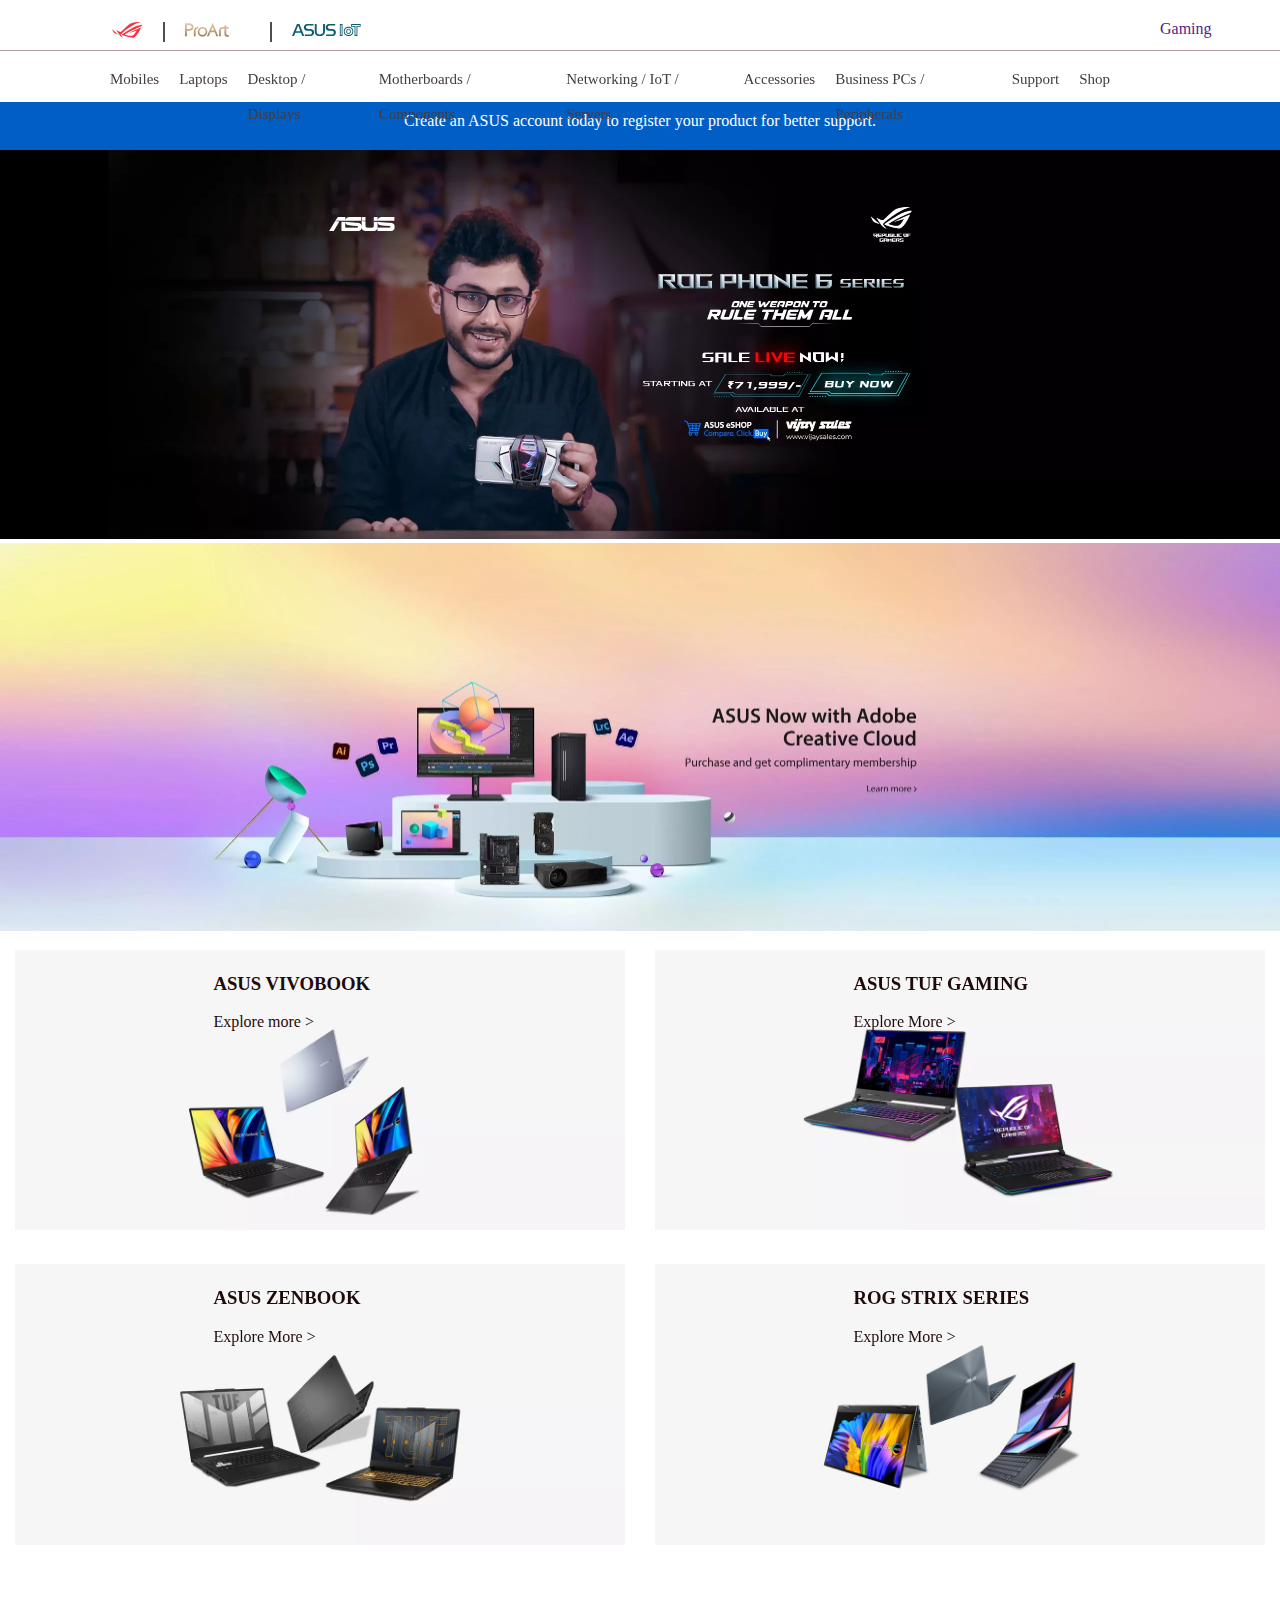
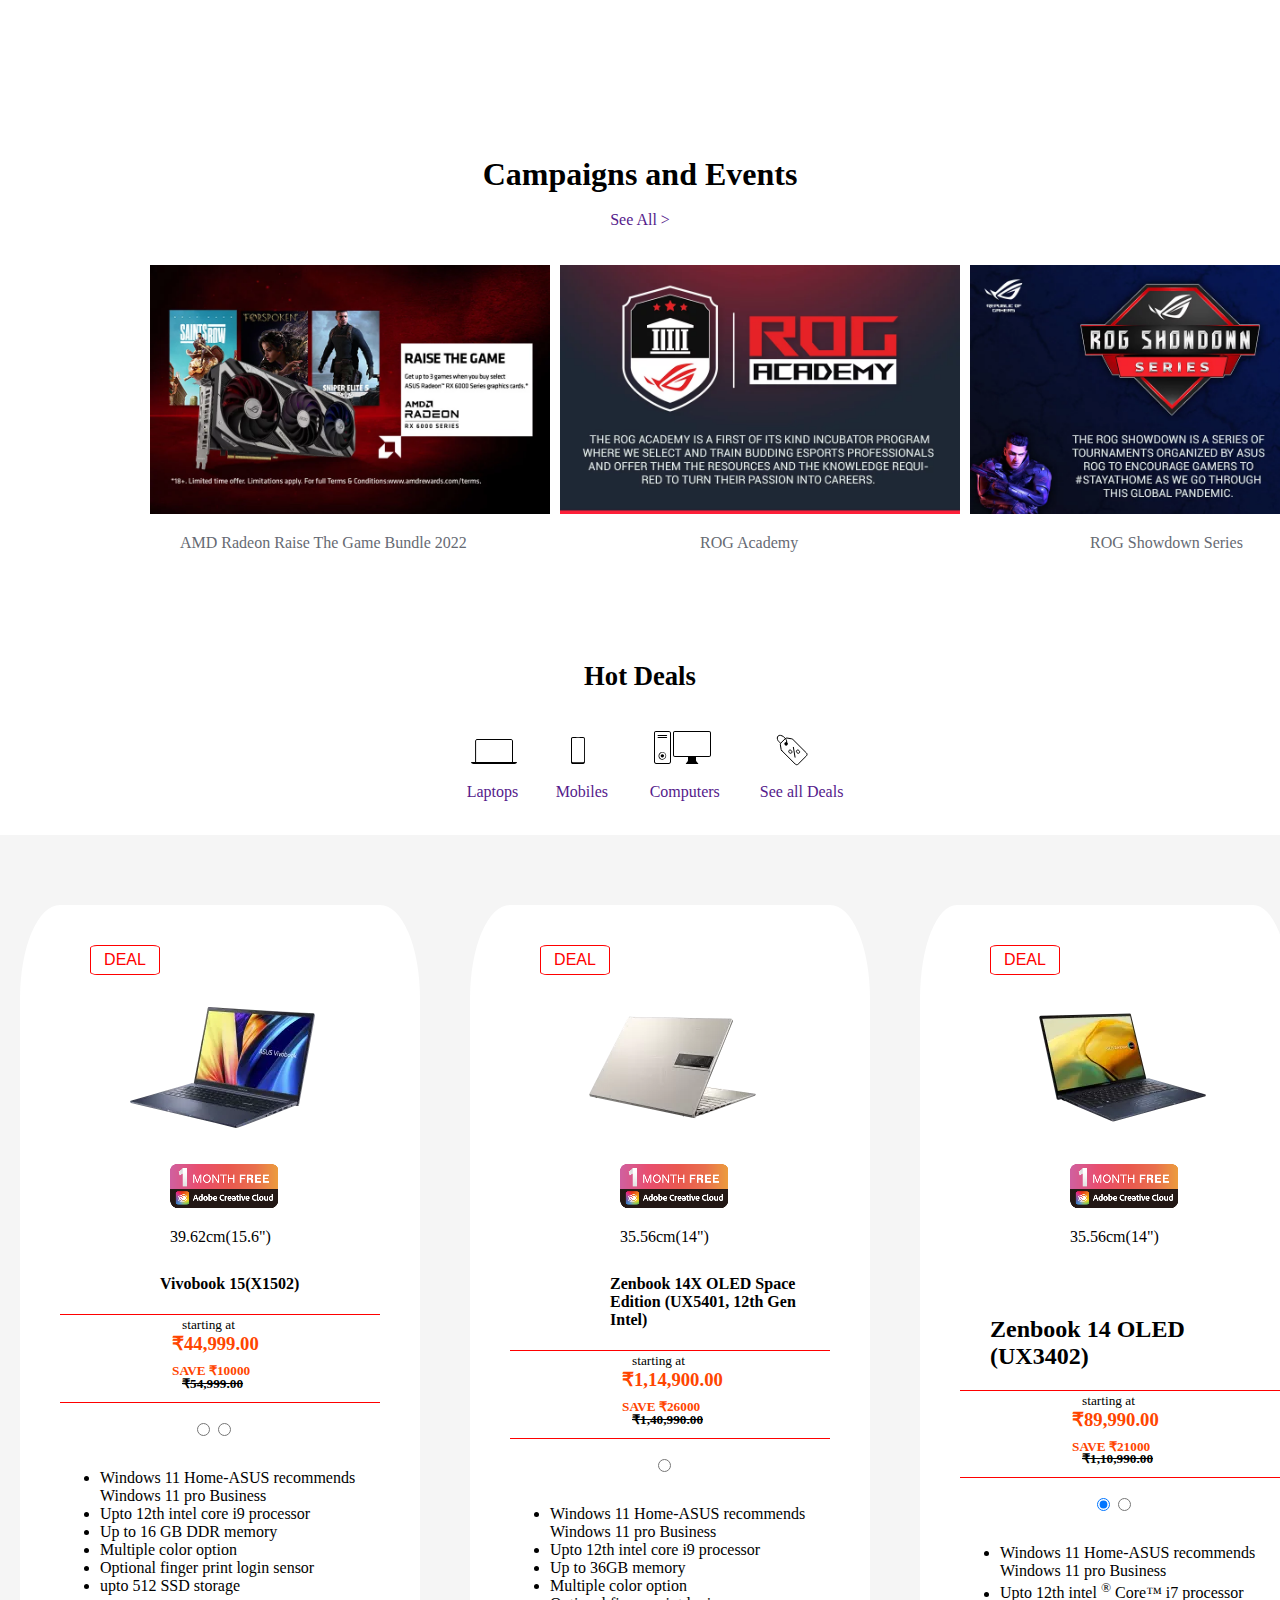
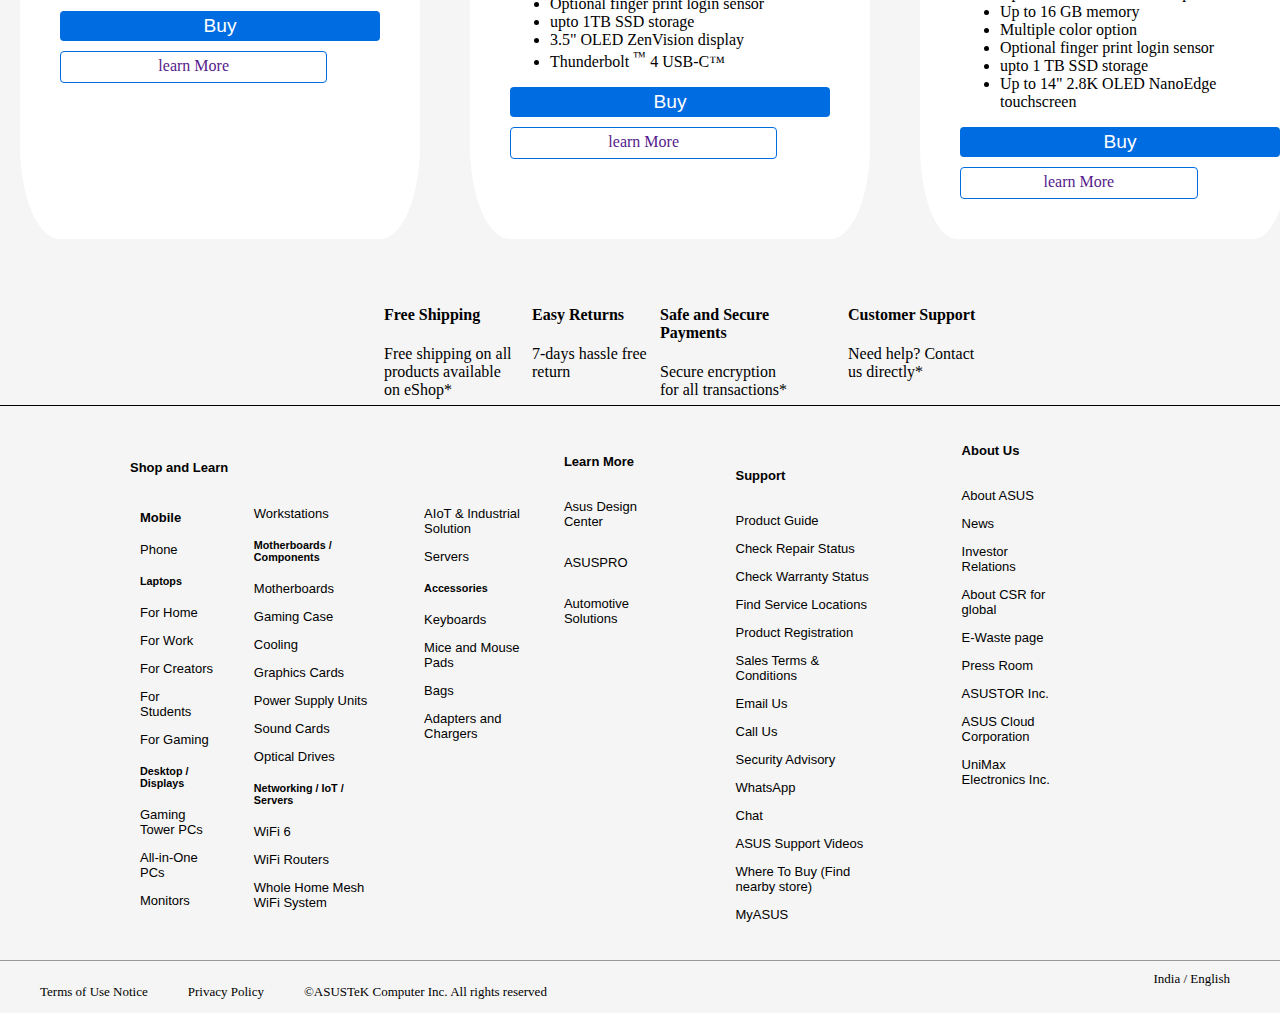
<file: index.html>
<!DOCTYPE html>
<html lang="en">
<head>
    <meta charset="UTF-8">
    <meta http-equiv="X-UA-Compatible" content="IE=edge">
    <meta name="viewport" content="width=device-width, initial-scale=1.0">
    <link rel="stylesheet" href="css/asus.css">
    <link rel="icon" href="./images/asus bar.png">
    <title>ASUS-India</title>
    <link rel="stylesheet" href="https://cdnjs.cloudflare.com/ajax/libs/font-awesome/6.2.1/css/all.min.css" integrity="sha512-MV7K8+y+gLIBoVD59lQIYicR65iaqukzvf/nwasF0nqhPay5w/9lJmVM2hMDcnK1OnMGCdVK+iQrJ7lzPJQd1w==" crossorigin="anonymous" referrerpolicy="no-referrer" />
</head>
<body>
    <div class="container">
      <header >      
        <div class="H-one">
          <div class="H1">
            <img src="images/ROG_hover.svg" alt="">
          </div>          
        </div>
        <div class="H-two">
          <div class="H2">
            <img src="images/ProArt_hover.svg" alt=""></div>
        </div>
        <div class="H-three">
          <div class="H3"> <img src="images/IoT_hover.svg" alt="">
         </div>
        </div >
      <div class="H-four" ><a href="" >Gaming</a></div> 
      </header>
    </div>
  <div class="Sc-header">
     <nav>      
      <ul>
        <li><a href="#">Mobiles</a></li>
        <li><a href="#">Laptops</a></li>
        <li><a href="#">Desktop / Displays</a></li>
        <li><a href="#">Motherboards / Components</a></li>
        <li><a href="#">Networking / IoT / Servers</a></li>
        <li><a href="#">Accessories</a></li>
        <li><a href="#">Business PCs / Peripherals</a></li>
        <li><a href="#">Support</a></li>
        <li><a href="#">Shop</a></li>
        <li><a href=""><i class="fa-solid fa-magnifying-glass"></i></a></li>
        <li><a href=""><i class="fa-sharp fa-solid fa-cart-shopping"></i></a></li>
        <li><a href=""><i class="fa-regular fa-user"></i></a></li>    
      </ul>
     </nav>
     
     </div>
     <div class="bar">
      <a href=""><small></small><p class="bar1">Create an ASUS account today to register your product for better support.</p></a>
     </div>
        <div class="banner1">
            <div ><img src="images/b1.webp" width="100%"  alt=""></div>
        </div>
        <div class="banner2">
          <div><img src="images/2ndbanner.webp" width="100%" alt=""></div>
        </div>
        <div class="banner3">
          <div class="banner3a">
            <div class="banner3a1">
              <img src="images/2nd.webp" width="100%" alt="">
            <div class="banner3a-text1">
                <h3>ASUS VIVOBOOK</h3>
              <p>Explore more ></p>
            </div>
            </div>
            <div class="banner3a2">
              <img src="images/3rd.webp" width="100%" alt="">
              <div class="banner3a-text2">
                <h3>ASUS TUF GAMING</h3> 
                <p>Explore More ></p>
            </div>
           </div>
          </div>
          <div class="banner3b">
            <div class="banner3b1">
               <img src="images/4th.webp" width="100%" alt="">
               <div class="banner3b-text1">
                <h3>ASUS ZENBOOK</h3> 
                <p>Explore More ></p>
               </div>
              </div>
            <div class="banner3b2">
              <img src="images/ba4.jpg" width="100%" alt="">
              <div class="banner3b-text2">
                <h3>ROG STRIX SERIES</h3> 
                <P>Explore More ></P>
            </div>
          </div>
          </div>
        </div>
        <div class="Fourth">
          <div class="Fourth1">
            <h1>Campaigns and Events</h1>
          </div>
          <div class="Fourth2">
            <p><a href="">See All ></a></p>
          </div>
          <div class="Fourth3">
            <div class="Fourth-3a">
              <div class="Fourth-3aimg">
                <img src="images/5.webp" width="400px" alt="">
               </div>
              <div class="Fourth-3atext">
                <p>AMD Radeon Raise The Game Bundle 2022</p>
              </div>
            </div>
            <div class="Fourth-3b">
              <div class="Fourth-3bimg">
                <img src="images/6.webp" width="400px" alt="">
              </div>
              <div class="Fourth-3btext">
                <p>ROG Academy</p>
              </div>
            </div>
            <div class="Fourth-3c">
              <div class="Fourth-3cimg"><img src="images/7.webp" width="400px" alt="">
              </div>
              <div class="Fourth-3ctext">
                <p>ROG Showdown Series</p>
              </div>
            </div>
          </div>
        </div>
        <div class="Five">
          <div class="Five-1">
            <h1><small>Hot Deals</small></h1>
          </div>
          <div class="Five-2">
            <div class="Five-2a">
            <div class="Five-2aimg">
              <img src="images/lap.svg" alt="">
            </div>
            <div class="Five-2atext">
              <a href="">Laptops</a></div>  
            </div>
            <div class="Five-2b">
              <div class="Five-2bimg">
                <img src="images/mob.svg" alt="">
              </div>
              <div class="Five-2btext">
                <a href="">Mobiles</a>
              </div>
            </div>
            <div class="Five-2c">
              <div class="Five-2cimg">
                <img src="images/desktop.svg" alt="">
              </div>
              <div class="Five-2ctext"><a href="">Computers</a></div>
            </div>
            <div class="Five-2d">
              <div class="Five-2dimg"><img src="images/all-deals (1).svg" alt=""></div>
              <div class="Five-2dtext"><a href="">See all Deals</a></div>
            </div>
          </div>
        </div>
        <div class="six">
          <div class="six-1">
            <div class="six-1a">
             <div ><button class="six-1deal">DEAL</button></div>
              <div class="six-1-1imag"><img src="images/lap1.webp" alt=""></div>
             <div class="six-1-2img"><img src="images/1monthfree.png" alt=""></div>
             <p class="six-t1">39.62cm(15.6")</p>
             <h4 class="six-t2">Vivobook 15(X1502)</h4>
             </div>
             <div class="six-1-1b">
              <div class="at1">
                <small>starting at</small>
              </div>
             <div class="at2">
               <h3 class="red">₹44,999.00</h3>
               </div>
                <div class="at3">
                  <h5><del>₹54,999.00</del></h5>
                </div>
               <div class="at4">
                <h5 class="red1">SAVE ₹10000</h5>
               </div>
               </div>
               <div class="six-1-1c">
              
                <input type="radio" name="sample" checked>
                <input type="radio" name="sample" >
                </div>
                <div>
                  <ul>
                    <li>Windows 11 Home-ASUS recommends Windows 11 pro Business</li>
                    <li>Upto 12th intel core i9 processor</li>
                    <li>Up to 16 GB DDR memory</li>
                    <li>Multiple color option</li>
                    <li>Optional  finger print login sensor</li>
                    <li>upto 512 SSD storage</li>
                    
                  </ul>
                </div>
                <div class="button6"> 
                  <div>
                    <button type="button">Buy </button>
                  </div>
                  <div class="but1"> 
                    <div class="button7"> <a href="">learn More</a></div>
                 <div class="but1-1"><i class="fa-sharp fa-solid fa-location-dot"></i></div> 
                </div>       
              </div>    
             </div>
             <div class="seven-1">
              <div class="seven-1a">
               <div ><button class="six-1deal">DEAL</button></div>
               <div class="seven-1-1imag"><img src="images/lap2.webp" alt=""></div>
               <div class="seven-1-2img"><img src="images/1monthfree.png" alt=""></div>
               <p class="seven-t1">35.56cm(14")</p>
               <h4 class="seven-t2">Zenbook 14X OLED Space Edition (UX5401, 12th Gen Intel)</h4>
               </div>
               <div class="seven-1-1b">
                <div class="at1">
                  <small>starting at</small>
                </div>
               <div class="at2">
                <h3 class="red">₹1,14,900.00</h3>
               </div>
               <div class="at3">
                <h5><del>₹1,40,990.00</del></h5>
               </div>
               <div class="at4">
                <h5 class="red1">SAVE ₹26000</h5>
               </div>
               </div>
               <div class="seven-1-1c">         
                  <input type="radio" name="sample" >
                  </div>
                  <div>
                    <ul>
                      <li>Windows 11 Home-ASUS recommends Windows 11 pro Business</li>
                      <li>Upto 12th intel core i9 processor</li>
                      <li>Up to 36GB memory</li>
                      <li>Multiple color option</li>
                      <li>Optional  finger print login sensor</li>
                      <li>upto 1TB SSD storage</li>
                      <li>3.5" OLED ZenVision display</li>
                      <li>Thunderbolt <sup>™</sup> 4 USB-C™</li>
                    </ul>
                  </div>
                  <div class="button6"> 
                    <div>
                      <button type="button">Buy </button>
                    </div>
                    <div class="but1"> 
                      <div class="button7"> <a href="">learn More</a></div>
                   <div class="but1-1"><i class="fa-sharp fa-solid fa-location-dot"></i></div> 
                  </div>       
                </div>    
             </div>
             <div class="eight-1">
              <div class="six-1a">
               <div ><button class="six-1deal">DEAL</button></div>
                <div class="six-1-1imag"><img src="images/lap3.webp" alt=""></div>
               <div class="six-1-2img"><img src="images/1monthfree.png" alt=""></div>
               <p class="six-t1">35.56cm(14")</p>
               <h4 class="six-t2"></h4><h2>Zenbook 14 OLED (UX3402)</h2>
               </div>
               <div class="six-1-1b">
                <div class="at1">
                  <small>starting at</small>
                </div>
               <div class="at2">
                 <h3 class="red">₹89,990.00</h3>
                 </div>
                  <div class="at3">
                    <h5><del>₹1,10,990.00</del></h5>
                  </div>
                 <div class="at4">
                  <h5 class="red1">SAVE ₹21000</h5>
                 </div>
                 </div>
                 <div class="six-1-1c">
                
                  <input type="radio" name="sample" checked>
                  <input type="radio" name="sample" >
                  </div>
                  <div>
                    <ul>
                      <li>Windows 11 Home-ASUS recommends Windows 11 pro Business</li>
                      <li>Upto 12th intel <sup>®</sup> Core™ i7 processor</li>
                      <li>Up to 16 GB memory</li>
                      <li>Multiple color option</li>
                      <li>Optional  finger print login sensor</li>
                      <li>upto 1 TB SSD storage</li>
                      <li>Up to 14" 2.8K OLED NanoEdge touchscreen</li>
                      
                    </ul>
                  </div>
                  <div class="button6"> 
                    <div>
                      <button type="button">Buy </button>
                    </div>
                    <div class="but1"> 
                      <div class="button7"> <a href="">learn More</a></div>
                   <div class="but1-2"><i class="fa-sharp fa-solid fa-location-dot"></i></div> 
                  </div>       
                </div>    
               </div>
            </div>
          <div class="nine">
           <div class="nine-a">
             <div><h4>Free Shipping</h></div>
             <div class="small1">Free shipping on all products available on eShop* </div>
           </div>
           <div class="nine-b">
            <div><h4>Easy Returns</h4></div>
            <div class="small1">7-days hassle free return</div>
           </div>
           <div class="nine-c">
              <div><h4>Safe and Secure Payments</h4></div>
              <div class="small1">Secure encryption for all transactions* </div>
           </div>
           <div class="nine-d">
              <div><h4>Customer Support</h4></div>
              <div class="small1">Need help? Contact us directly* </div>
           </div>
         </div>
         <div class="footerr">
           <div class="foot-1">
              <div class="foot-head1">
               <h4>Shop and Learn</h4>
              </div>
               <div class="foot-content1">
              <div class="foot-content1a">
                 <ul><h4>Mobile</h4></ul>
                 <ul>Phone</ul>
                 <ul><h5>Laptops</h5></ul>
                 <ul>For Home</ul>
                 <ul>For Work</ul>
                 <ul>For Creators</ul>
                 <ul>For Students</ul>
                 <ul>For Gaming</ul>
                 <ul><h5>Desktop / Displays</h5></ul>
                 <ul>Gaming Tower PCs</ul>
                 <ul>All-in-One PCs</ul>
                 <ul>Monitors</ul> 
              </div>
              <div class="foot-content1b">
                 <ul>Workstations</ul>
                 <ul><h5>Motherboards / Components</h5></ul>
                 <ul>Motherboards</ul>
                 <ul>Gaming Case</ul>
                 <ul>Cooling</ul>
                 <ul>Graphics Cards</ul>
                 <ul>Power Supply Units</ul>
                 <ul>Sound Cards</ul >
                 <ul>Optical Drives</ul>
                 <ul><h5>Networking / IoT / Servers</h5></ul>
                 <ul>WiFi 6</ul>
                 <ul>WiFi Routers</ul>
                 <ul>Whole Home Mesh WiFi System</ul>
              </div>
              <div class="foot-content1c">
                 <ul>AIoT & Industrial Solution</ul>
                 <ul>Servers</ul>
                 <ul><h5>Accessories</h5></ul>
                 <ul>Keyboards</ul>
                 <ul>Mice and Mouse Pads</ul>
                 <ul>Bags</ul>
                 <ul>Adapters and Chargers</ul>               
              </div>
            </div>
          </div>
          <div class="foot-2">
             <div class="foot-head2">
               <h4>Learn More</h4>
              </div>
             <div class="foot-content2">     
              <ul>Asus Design Center</ul>
              <ul>ASUSPRO</ul>
              <ul>Automotive Solutions</ul>
             </div>
          </div>
          <div class="foot-3">
            <div class="foot-head3">
              <h4>Support</h4>
            </div>
            <div class="foot-content3">
             <ul>Product Guide</ul>
             <ul>Check Repair Status</ul>
             <ul>Check Warranty Status</ul>
             <ul>Find Service Locations</ul>
             <ul>Product Registration</ul>
             <ul>Sales Terms & Conditions</ul>
             <ul>Email Us</ul>
             <ul>Call Us</ul>
             <ul>Security Advisory</ul>
             <ul>WhatsApp</ul>
             <ul>Chat</ul>
             <ul>ASUS Support Videos</ul>
             <ul>Where To Buy (Find nearby store)</ul>
             <ul>MyASUS</ul>
            </div>
          </div>
          <div class="foot4">
            <div class="foot-head4">
              <h4>About Us</h4>
            </div>
            <div class="foot-content4">
              <ul>About ASUS</ul>
              <ul>News</ul>
              <ul>Investor Relations</ul>
              <ul>About CSR for global</ul>
              <ul>E-Waste page</ul>
              <ul>Press Room</ul>
              <ul>ASUSTOR Inc.</ul>
              <ul>ASUS Cloud Corporation</ul>
              <ul>UniMax Electronics Inc.</ul>
            </div>
          </div>
        </div>
      </div>
      <div class="bottom-icon">
        <div><i class="fa-brands fa-facebook" ></i></div>
        <div><i class="fa-brands fa-twitter"></i></div>
        <div><i class="fa-brands fa-youtube"></i></div>
        <div><i class="fa-brands fa-whatsapp"></i></div>
      </div>
</body>
<footer>
<div class="footer-1">
  <div class="para-1"><p>Terms of Use Notice</p></div>
  <div class="para-2"><p>Privacy Policy</p></div>
  <div class="para-3"><p>©ASUSTeK Computer Inc. All rights reserved</p></div>
</div>
<div class="para-4">
  India / English
</div>
</footer>
</html>
</file>
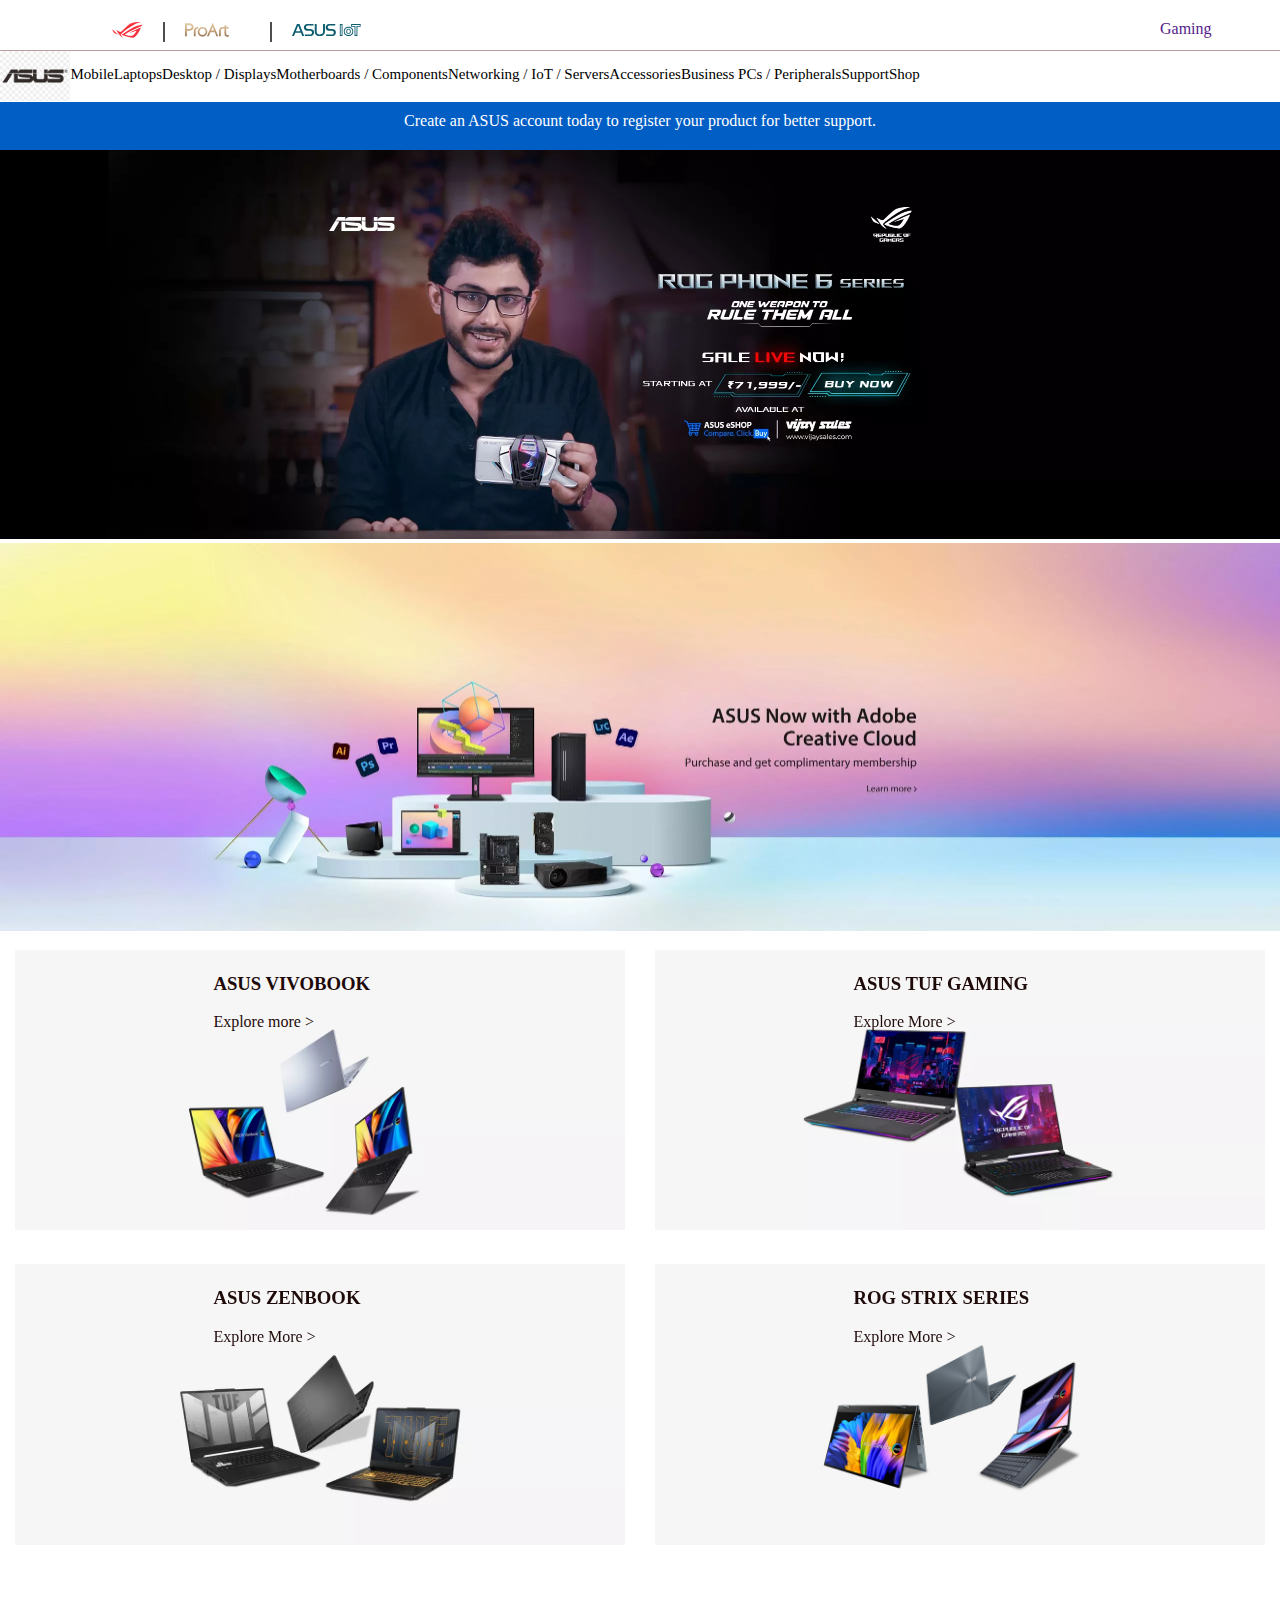
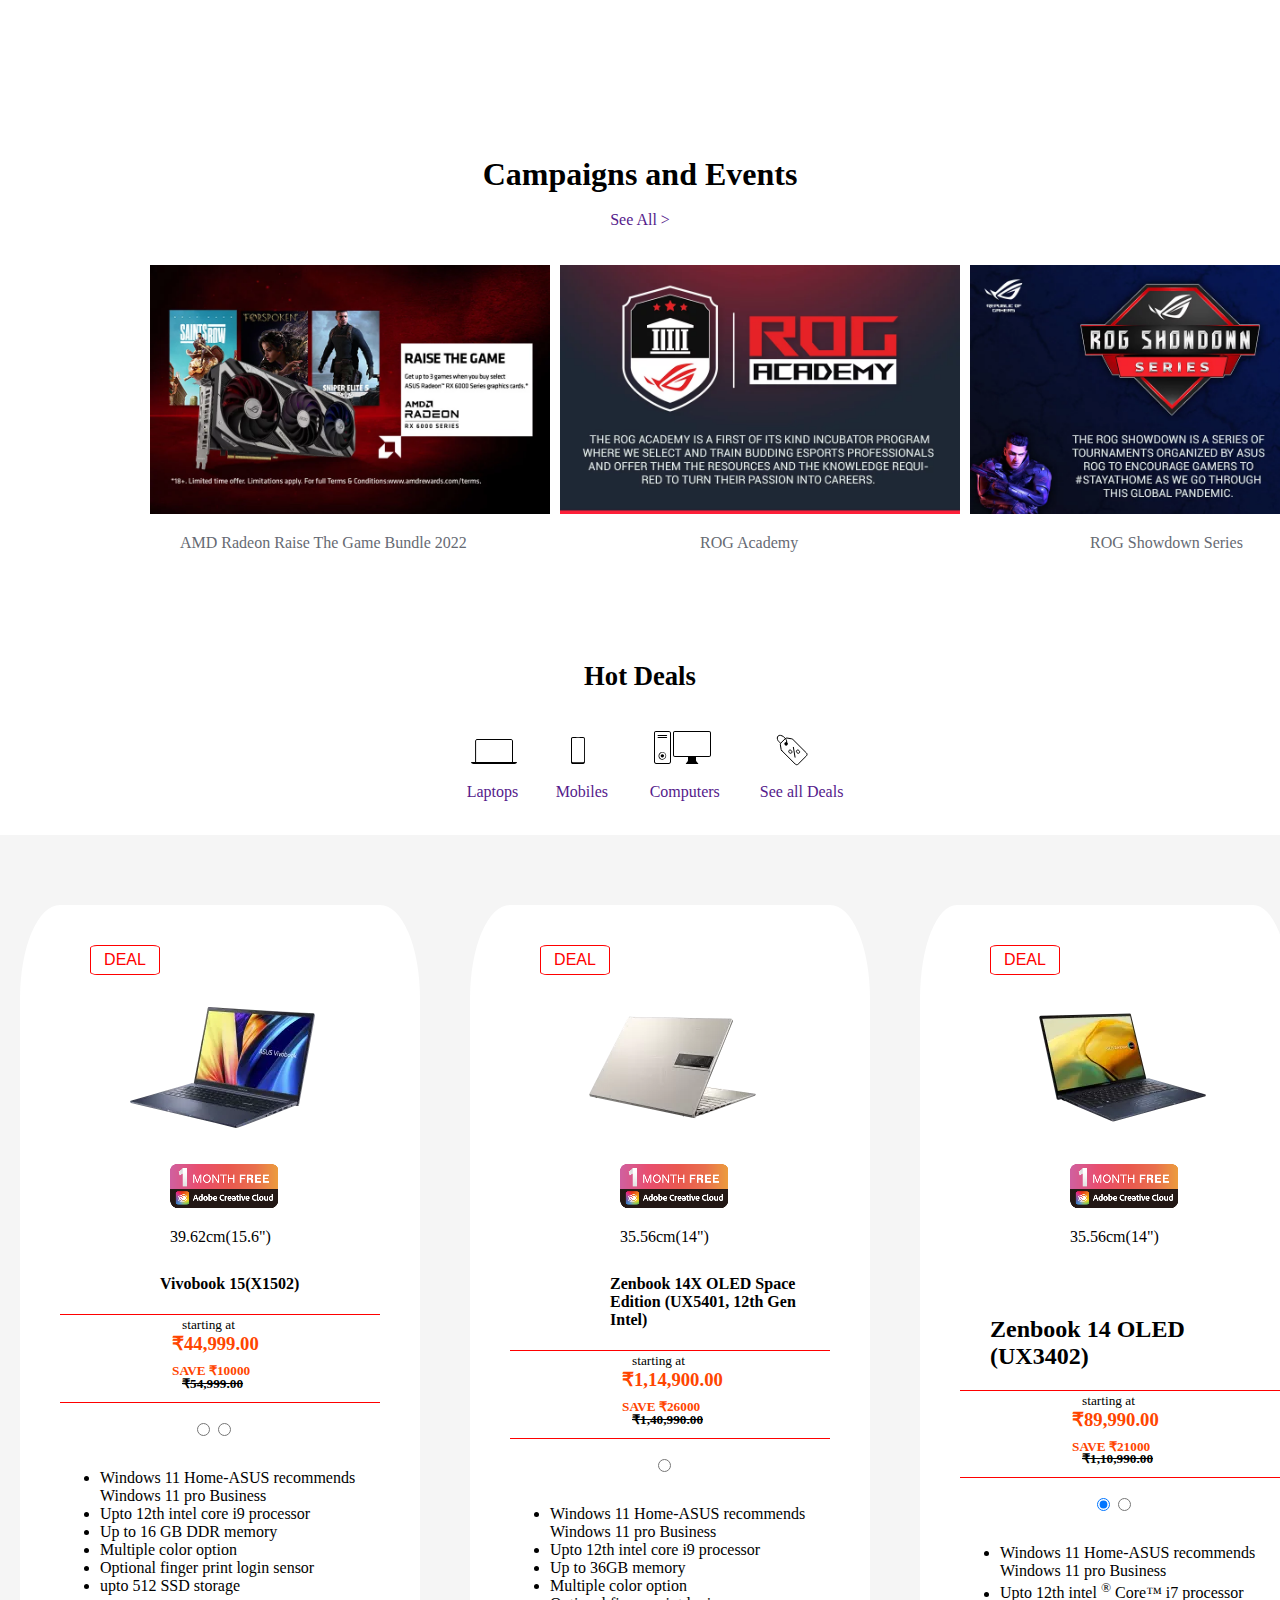
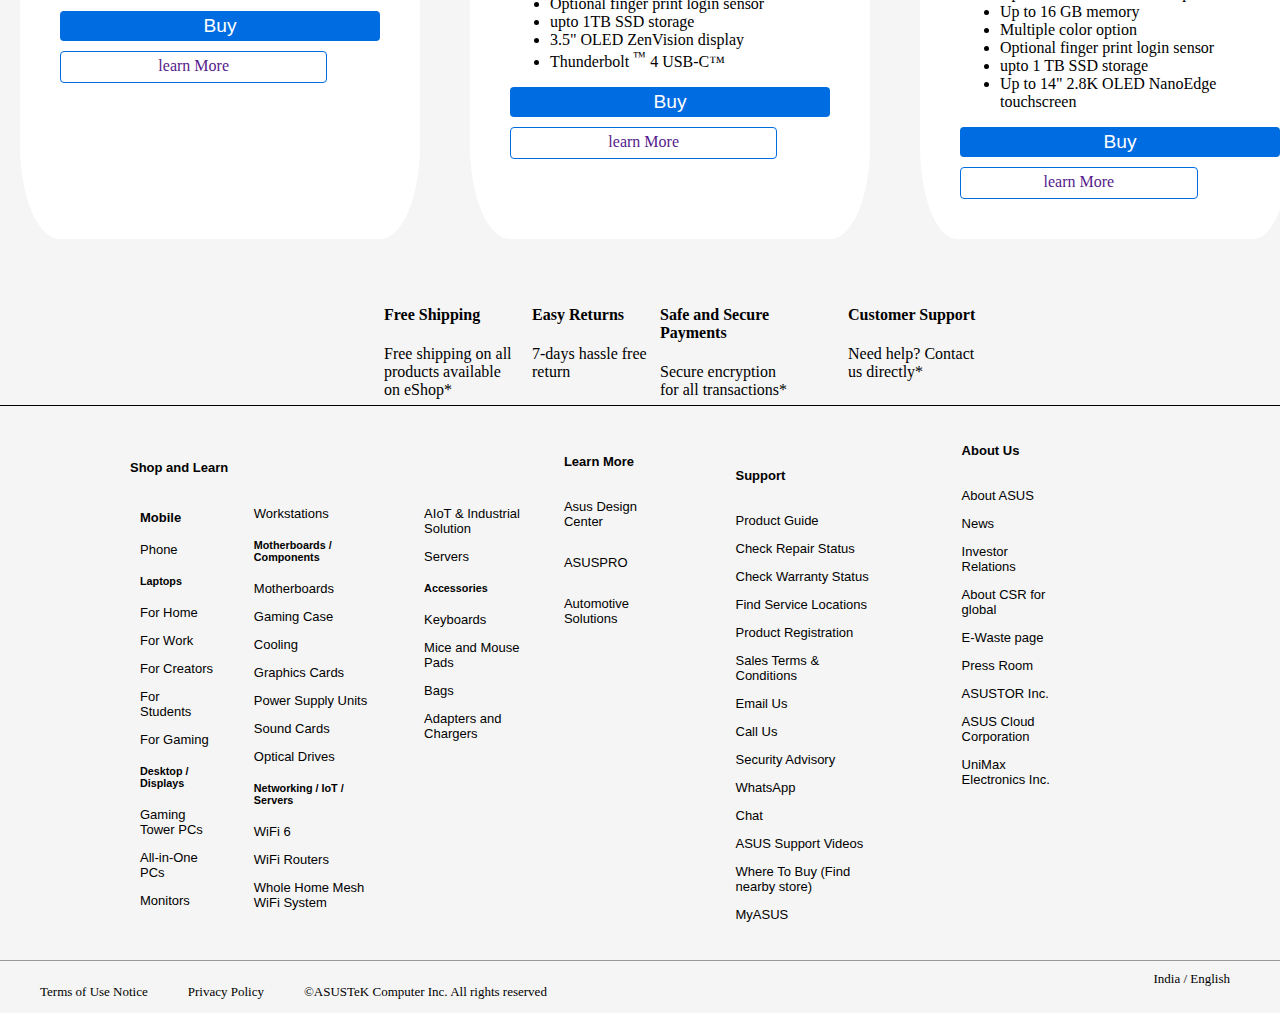
<file: asus.html>
<!DOCTYPE html>
<html lang="en">
<head>
    <meta charset="UTF-8">
    <meta http-equiv="X-UA-Compatible" content="IE=edge">
    <meta name="viewport" content="width=device-width, initial-scale=1.0">
    <link rel="stylesheet" href="css/asus.css">
    <title>ASUS India</title>
    <link rel="stylesheet" href="https://cdnjs.cloudflare.com/ajax/libs/font-awesome/6.2.1/css/all.min.css" integrity="sha512-MV7K8+y+gLIBoVD59lQIYicR65iaqukzvf/nwasF0nqhPay5w/9lJmVM2hMDcnK1OnMGCdVK+iQrJ7lzPJQd1w==" crossorigin="anonymous" referrerpolicy="no-referrer" />
</head>
<body>
    <div class="container">
      <header >      
        <div class="H-one">
          <div class="H1">
            <img src="images/ROG_hover.svg" alt="">
          </div>          
        </div>
        <div class="H-two">
          <div class="H2">
            <img src="images/ProArt_hover.svg" alt=""></div>
        </div>
        <div class="H-three">
          <div class="H3"> <img src="images/IoT_hover.svg" alt="">
         </div>
        </div >
      <div class="H-four" ><a href="" >Gaming</a></div> 
      </header>
    </div>
  <div class="Sc-header">
     <div class="Sc-Img1"><img src="images/asus.png" alt="" height="50"></div>
     <div class="s1"><p>Mobile</p></div>
     <div class="s2"><p>Laptops</p></div>
     <div class="s3"><p>Desktop / Displays</p></div>
     <div class="s4"><p>Motherboards / Components</p></div>
     <div class="s5"><p>Networking / IoT / Servers</p></div>
     <div class="s6"><p>Accessories</p></div>
     <div class="s7"><p>Business PCs / Peripherals</p></div>
     <div class="s8"><p>Support</p></div>
     <div class="s9"><p>Shop</p></div> 
     <div class="s10"><a href=""><i class="fa-solid fa-magnifying-glass"></i></a></div>
     <div class="s11"><a href=""><i class="fa-sharp fa-solid fa-cart-shopping"></i></a></div>   
     <div class="s12"><a href=""><i class="fa-regular fa-user"></i></a></div>
     </div>
     <div class="bar">
      <a href=""><small></small><p class="bar1">Create an ASUS account today to register your product for better support.</p></a>
     </div>
        <div class="banner1">
            <div ><img src="images/b1.webp" width="100%"  alt=""></div>
        </div>
        <div class="banner2">
          <div><img src="images/2ndbanner.webp" width="100%" alt=""></div>
        </div>
        <div class="banner3">
          <div class="banner3a">
            <div class="banner3a1">
              <img src="images/2nd.webp" width="100%" alt="">
            <div class="banner3a-text1">
                <h3>ASUS VIVOBOOK</h3>
              <p>Explore more ></p>
            </div>
            </div>
            <div class="banner3a2">
              <img src="images/3rd.webp" width="100%" alt="">
              <div class="banner3a-text2">
                <h3>ASUS TUF GAMING</h3> 
                <p>Explore More ></p>
            </div>
           </div>
          </div>
          <div class="banner3b">
            <div class="banner3b1">
               <img src="images/4th.webp" width="100%" alt="">
               <div class="banner3b-text1">
                <h3>ASUS ZENBOOK</h3> 
                <p>Explore More ></p>
               </div>
              </div>
            <div class="banner3b2">
              <img src="images/ba4.jpg" width="100%" alt="">
              <div class="banner3b-text2">
                <h3>ROG STRIX SERIES</h3> 
                <P>Explore More ></P>
            </div>
          </div>
          </div>
        </div>
        <div class="Fourth">
          <div class="Fourth1">
            <h1>Campaigns and Events</h1>
          </div>
          <div class="Fourth2">
            <p><a href="">See All ></a></p>
          </div>
          <div class="Fourth3">
            <div class="Fourth-3a">
              <div class="Fourth-3aimg">
                <img src="images/5.webp" width="400px" alt="">
               </div>
              <div class="Fourth-3atext">
                <p>AMD Radeon Raise The Game Bundle 2022</p>
              </div>
            </div>
            <div class="Fourth-3b">
              <div class="Fourth-3bimg">
                <img src="images/6.webp" width="400px" alt="">
              </div>
              <div class="Fourth-3btext">
                <p>ROG Academy</p>
              </div>
            </div>
            <div class="Fourth-3c">
              <div class="Fourth-3cimg"><img src="images/7.webp" width="400px" alt="">
              </div>
              <div class="Fourth-3ctext">
                <p>ROG Showdown Series</p>
              </div>
            </div>
          </div>
        </div>
        <div class="Five">
          <div class="Five-1">
            <h1><small>Hot Deals</small></h1>
          </div>
          <div class="Five-2">
            <div class="Five-2a">
            <div class="Five-2aimg">
              <img src="images/lap.svg" alt="">
            </div>
            <div class="Five-2atext">
              <a href="">Laptops</a></div>  
            </div>
            <div class="Five-2b">
              <div class="Five-2bimg">
                <img src="images/mob.svg" alt="">
              </div>
              <div class="Five-2btext">
                <a href="">Mobiles</a>
              </div>
            </div>
            <div class="Five-2c">
              <div class="Five-2cimg">
                <img src="images/desktop.svg" alt="">
              </div>
              <div class="Five-2ctext"><a href="">Computers</a></div>
            </div>
            <div class="Five-2d">
              <div class="Five-2dimg"><img src="images/all-deals (1).svg" alt=""></div>
              <div class="Five-2dtext"><a href="">See all Deals</a></div>
            </div>
          </div>
        </div>
        <div class="six">
          <div class="six-1">
            <div class="six-1a">
             <div ><button class="six-1deal">DEAL</button></div>
              <div class="six-1-1imag"><img src="images/lap1.webp" alt=""></div>
             <div class="six-1-2img"><img src="images/1monthfree.png" alt=""></div>
             <p class="six-t1">39.62cm(15.6")</p>
             <h4 class="six-t2">Vivobook 15(X1502)</h4>
             </div>
             <div class="six-1-1b">
              <div class="at1">
                <small>starting at</small>
              </div>
             <div class="at2">
               <h3 class="red">₹44,999.00</h3>
               </div>
                <div class="at3">
                  <h5><del>₹54,999.00</del></h5>
                </div>
               <div class="at4">
                <h5 class="red1">SAVE ₹10000</h5>
               </div>
               </div>
               <div class="six-1-1c">
              
                <input type="radio" name="sample" checked>
                <input type="radio" name="sample" >
                </div>
                <div>
                  <ul>
                    <li>Windows 11 Home-ASUS recommends Windows 11 pro Business</li>
                    <li>Upto 12th intel core i9 processor</li>
                    <li>Up to 16 GB DDR memory</li>
                    <li>Multiple color option</li>
                    <li>Optional  finger print login sensor</li>
                    <li>upto 512 SSD storage</li>
                    
                  </ul>
                </div>
                <div class="button6"> 
                  <div>
                    <button type="button">Buy </button>
                  </div>
                  <div class="but1"> 
                    <div class="button7"> <a href="">learn More</a></div>
                 <div class="but1-1"><i class="fa-sharp fa-solid fa-location-dot"></i></div> 
                </div>       
              </div>    
             </div>
             <div class="seven-1">
              <div class="seven-1a">
               <div ><button class="six-1deal">DEAL</button></div>
               <div class="seven-1-1imag"><img src="images/lap2.webp" alt=""></div>
               <div class="seven-1-2img"><img src="images/1monthfree.png" alt=""></div>
               <p class="seven-t1">35.56cm(14")</p>
               <h4 class="seven-t2">Zenbook 14X OLED Space Edition (UX5401, 12th Gen Intel)</h4>
               </div>
               <div class="seven-1-1b">
                <div class="at1">
                  <small>starting at</small>
                </div>
               <div class="at2">
                <h3 class="red">₹1,14,900.00</h3>
               </div>
               <div class="at3">
                <h5><del>₹1,40,990.00</del></h5>
               </div>
               <div class="at4">
                <h5 class="red1">SAVE ₹26000</h5>
               </div>
               </div>
               <div class="seven-1-1c">         
                  <input type="radio" name="sample" >
                  </div>
                  <div>
                    <ul>
                      <li>Windows 11 Home-ASUS recommends Windows 11 pro Business</li>
                      <li>Upto 12th intel core i9 processor</li>
                      <li>Up to 36GB memory</li>
                      <li>Multiple color option</li>
                      <li>Optional  finger print login sensor</li>
                      <li>upto 1TB SSD storage</li>
                      <li>3.5" OLED ZenVision display</li>
                      <li>Thunderbolt <sup>™</sup> 4 USB-C™</li>
                    </ul>
                  </div>
                  <div class="button6"> 
                    <div>
                      <button type="button">Buy </button>
                    </div>
                    <div class="but1"> 
                      <div class="button7"> <a href="">learn More</a></div>
                   <div class="but1-1"><i class="fa-sharp fa-solid fa-location-dot"></i></div> 
                  </div>       
                </div>    
             </div>
             <div class="eight-1">
              <div class="six-1a">
               <div ><button class="six-1deal">DEAL</button></div>
                <div class="six-1-1imag"><img src="images/lap3.webp" alt=""></div>
               <div class="six-1-2img"><img src="images/1monthfree.png" alt=""></div>
               <p class="six-t1">35.56cm(14")</p>
               <h4 class="six-t2"></h4><h2>Zenbook 14 OLED (UX3402)</h2>
               </div>
               <div class="six-1-1b">
                <div class="at1">
                  <small>starting at</small>
                </div>
               <div class="at2">
                 <h3 class="red">₹89,990.00</h3>
                 </div>
                  <div class="at3">
                    <h5><del>₹1,10,990.00</del></h5>
                  </div>
                 <div class="at4">
                  <h5 class="red1">SAVE ₹21000</h5>
                 </div>
                 </div>
                 <div class="six-1-1c">
                
                  <input type="radio" name="sample" checked>
                  <input type="radio" name="sample" >
                  </div>
                  <div>
                    <ul>
                      <li>Windows 11 Home-ASUS recommends Windows 11 pro Business</li>
                      <li>Upto 12th intel <sup>®</sup> Core™ i7 processor</li>
                      <li>Up to 16 GB memory</li>
                      <li>Multiple color option</li>
                      <li>Optional  finger print login sensor</li>
                      <li>upto 1 TB SSD storage</li>
                      <li>Up to 14" 2.8K OLED NanoEdge touchscreen</li>
                      
                    </ul>
                  </div>
                  <div class="button6"> 
                    <div>
                      <button type="button">Buy </button>
                    </div>
                    <div class="but1"> 
                      <div class="button7"> <a href="">learn More</a></div>
                   <div class="but1-2"><i class="fa-sharp fa-solid fa-location-dot"></i></div> 
                  </div>       
                </div>    
               </div>
            </div>
          <div class="nine">
           <div class="nine-a">
             <div><h4>Free Shipping</h></div>
             <div class="small1">Free shipping on all products available on eShop* </div>
           </div>
           <div class="nine-b">
            <div><h4>Easy Returns</h4></div>
            <div class="small1">7-days hassle free return</div>
           </div>
           <div class="nine-c">
              <div><h4>Safe and Secure Payments</h4></div>
              <div class="small1">Secure encryption for all transactions* </div>
           </div>
           <div class="nine-d">
              <div><h4>Customer Support</h4></div>
              <div class="small1">Need help? Contact us directly* </div>
           </div>
         </div>
         <div class="footerr">
           <div class="foot-1">
              <div class="foot-head1">
               <h4>Shop and Learn</h4>
              </div>
               <div class="foot-content1">
              <div class="foot-content1a">
                 <ul><h4>Mobile</h4></ul>
                 <ul>Phone</ul>
                 <ul><h5>Laptops</h5></ul>
                 <ul>For Home</ul>
                 <ul>For Work</ul>
                 <ul>For Creators</ul>
                 <ul>For Students</ul>
                 <ul>For Gaming</ul>
                 <ul><h5>Desktop / Displays</h5></ul>
                 <ul>Gaming Tower PCs</ul>
                 <ul>All-in-One PCs</ul>
                 <ul>Monitors</ul> 
              </div>
              <div class="foot-content1b">
                 <ul>Workstations</ul>
                 <ul><h5>Motherboards / Components</h5></ul>
                 <ul>Motherboards</ul>
                 <ul>Gaming Case</ul>
                 <ul>Cooling</ul>
                 <ul>Graphics Cards</ul>
                 <ul>Power Supply Units</ul>
                 <ul>Sound Cards</ul >
                 <ul>Optical Drives</ul>
                 <ul><h5>Networking / IoT / Servers</h5></ul>
                 <ul>WiFi 6</ul>
                 <ul>WiFi Routers</ul>
                 <ul>Whole Home Mesh WiFi System</ul>
              </div>
              <div class="foot-content1c">
                 <ul>AIoT & Industrial Solution</ul>
                 <ul>Servers</ul>
                 <ul><h5>Accessories</h5></ul>
                 <ul>Keyboards</ul>
                 <ul>Mice and Mouse Pads</ul>
                 <ul>Bags</ul>
                 <ul>Adapters and Chargers</ul>               
              </div>
            </div>
          </div>
          <div class="foot-2">
             <div class="foot-head2">
               <h4>Learn More</h4>
              </div>
             <div class="foot-content2">     
              <ul>Asus Design Center</ul>
              <ul>ASUSPRO</ul>
              <ul>Automotive Solutions</ul>
             </div>
          </div>
          <div class="foot-3">
            <div class="foot-head3">
              <h4>Support</h4>
            </div>
            <div class="foot-content3">
             <ul>Product Guide</ul>
             <ul>Check Repair Status</ul>
             <ul>Check Warranty Status</ul>
             <ul>Find Service Locations</ul>
             <ul>Product Registration</ul>
             <ul>Sales Terms & Conditions</ul>
             <ul>Email Us</ul>
             <ul>Call Us</ul>
             <ul>Security Advisory</ul>
             <ul>WhatsApp</ul>
             <ul>Chat</ul>
             <ul>ASUS Support Videos</ul>
             <ul>Where To Buy (Find nearby store)</ul>
             <ul>MyASUS</ul>
            </div>
          </div>
          <div class="foot4">
            <div class="foot-head4">
              <h4>About Us</h4>
            </div>
            <div class="foot-content4">
              <ul>About ASUS</ul>
              <ul>News</ul>
              <ul>Investor Relations</ul>
              <ul>About CSR for global</ul>
              <ul>E-Waste page</ul>
              <ul>Press Room</ul>
              <ul>ASUSTOR Inc.</ul>
              <ul>ASUS Cloud Corporation</ul>
              <ul>UniMax Electronics Inc.</ul>
            </div>
          </div>
        </div>
      </div>
      <div class="bottom-icon">
        <div><i class="fa-brands fa-facebook" ></i></div>
        <div><i class="fa-brands fa-twitter"></i></div>
        <div><i class="fa-brands fa-youtube"></i></div>
        <div><i class="fa-brands fa-whatsapp"></i></div>
      </div>
</body>
<footer>
<div class="footer-1">
  <div class="para-1"><p>Terms of Use Notice</p></div>
  <div class="para-2"><p>Privacy Policy</p></div>
  <div class="para-3"><p>©ASUSTeK Computer Inc. All rights reserved</p></div>
</div>
<div><i class="fa-thin fa-globe"></i></div>
<div class="para-4">
  India / English
</div>
</footer>
</html>
</file>
<file: css/asus.css>
body{
    width: 100%;
    margin: 0% ;
}
header{
    width: 100%;
    display: flex;
    height: 36px;
    padding: 12px;
    text-align: center;
   
    color: #4d4d4d;;
} 
.Sc-header{
    width: 100%;
    height: 35px;
    background-color: #FFFF; 
    display: flex;
    font-size: .9375rem;
    position: sticky;
    top: 0px;
}
nav{
    width: 100%;
    height: 35px;
    background-color: #FFFF; 
    border-top: 1px solid rgba(255,255, 255,.2);
    border-bottom: 1px solid rgba(255, 255,255,.2);
   padding-top: 10px;
}
nav ul{
    display: flex;
    margin: 0;
    padding: 0 100px;
    float: right;
}
nav ul li{
    list-style: none;
}
nav ul li a{
    display: block;
    padding: 0 10px;
    color:#453c3c;;
    text-decoration: none;
    text-transform: capitalize;
    line-height: 35px;
}
.container{
    border-bottom: 1px solid #b89f9f;
    width: 100%;
    margin: 0%;
    height: 50px;
} 
.H-one{
   padding-left: 100px;
   border-right: #181818; 
   padding-top: 10px;

}
.H1{
    padding-right: 20px;
}
.H-two{
    padding-top: 10px;
    padding-right: 10px;
}
.H2{
    border-left: 2px solid;
    padding-left: 20px;
}
.H-three{
    padding-left: 30px;
    padding-top: 10px;
    padding-right: 10px;
   
}
.H3{
    border-left: 2px solid;
    padding-left: 20px; 
    padding-right: 20px;
}
.H-four{
    padding-left: 60%;
    padding-top: 8px;
    display: flex;
    color: #181818;
    text-decoration: none;
}
a{
    text-decoration: none;
}
.bar{
width: 100%;
height: 48px;
color: #FFFF;
margin: 0;
background-color: #015ec5;
}
.bar1{
    color: #FFFF;
    text-align: center;
    padding: 10px;
}
.banner1{
    width: 100%;
}
.banner2{
    width: 100%
}
.banner3{
width: 100%;
height: 800px;

}
.banner3a{
    width: 100%;
    display: flex;
    margin: 0;
}
.banner3a1{
    width: 100%;
    height: auto;
    padding: 15px;
    position: relative;
}
.banner3a2{
    width: 100%;
    height: auto;
    padding: 15px;
    position: relative;
}
.banner3b{
    width: 100%;
    margin: 0;   
    display: flex;
    
}
.banner3b1{
   width: 100%;
   height: auto;
   padding: 15px;
   position: relative;
}
.banner3b2
{
  width: 100%;
  height: auto;
  padding :15px;
  position: relative;
}
.banner3a-text1{
    position: absolute;
    top: 6%;
    padding-left: 31%;
    color: rgb(31, 10, 10);
    justify-content: center;
}
.banner3a-text2{
    position: absolute;
    top: 6%;
    padding-left: 31%;
    color: rgb(31, 10, 10);
    justify-content: center;
    
}
.banner3b-text1{
    position: absolute;
    top: 6%;
    padding-left: 31%;
    color: rgb(31, 10, 10);
    justify-content: center;
}
.banner3b-text2{
    position: absolute;
    top: 6%;
    padding-left: 31%;
    color: rgb(31, 10, 10);
    justify-content: center;
}
.Fourth{
width: 100%;
height: 500px;
}
.Fourth1{
width: 100%;
height: 60px;
display: flex;
justify-content: center;
}
.Fourth2{
width: 100%;
height :50px;
display: flex;
color: #015ec5;
justify-content: center;
}
.Fourth3{
width: 100%;
height: 500px;

display: flex;
}
.Fourth3a{
    height: 66px;
    width: 300px;
    color: #666a73;
    display: flex;
    flex-direction: column;
}
.Fourth-3aimg{
padding-left: 150px ;
padding-top: 20px;
}
.Fourth-3atext{
padding-left: 180px;
box-sizing: border-box;
background-origin: padding-box;
color:#666a73;
}
.Fourth3b{
    height: 66px;
    width: 300px;
    color: #666a73;
    display: flex;
    flex-direction: column;
}
.Fourth-3bimg{
    padding-left: 10px ;
    padding-top: 20px;
}
.Fourth-3btext{
    padding-left: 150px;
    box-sizing: border-box;
    background-origin: padding-box;
    color:#666a73;
}
.Fourth3c{
    height: 66px;
    width: 300px;
    color: #666a73;
    display: flex;
    flex-direction: column;
    
}
.Fourth-3cimg{
    padding-left: 10px ;
    padding-top: 20px;
    
}
.Fourth-3ctext{
    padding-left: 130px;
    box-sizing: border-box;
    background-origin: padding-box;
    color:#666a73;
    height: 50px;    
    width: 100%;     
} 
.Five{
width: 100%;
height: auto;
}
.Five-1{
    display: flex;
    justify-content: center;
}
.Five-2{
width: 100%;
height: 120px;
display: flex;
justify-content: center;

}
.Five-2a{
display: flex;
flex-direction: column;
}
.Five-2aimg{
padding-left: 25px;
}
.Five-2atext{
    padding-left: 30px;
}
.Five-2b
{
    display: flex;
    flex-direction: column;
    margin-left: 20px;
}
    .Five-2bimg
    {
    padding:left 30px;
    }
    .Five-2btext
    {
        padding-left: 10px;
    }
    .Five-2c
{
    display: flex;
    flex-direction: column;
margin-left: 10px;
}
    .Five-2cimg
    {
    padding-left: 30px;
    }
    .Five-2ctext
    {
        padding-left: 30px;
    }
    .Five-2d
{
    display: flex;
    flex-direction: column;
    margin-left: 10px;
}
    .Five-2dimg
    {
    padding-left: 30px;
    }
    .Five-2dtext
    {
        padding: left 30px; ;
    padding-left: 30px;
    }
.six{
    width: 100%;
    height: auto;  
    padding-top: 70px;
    background-color: #f5f5f5; 
    padding-top: 50px;
    padding-bottom: 16px;
    display: flex;
    flex-direction: row;
    justify-content: center;

    justify-content: space-evenly;

}
.six-1{
    width: 25%;
    padding: 40px;
    margin-left: 20px;
    margin-top: 20px;
    padding-top: 40px;
    background-color: #fff;
    border: 2px #fff;
    border-radius: 10%;
}
.six-1a{
    display: flex;
    flex-direction: column;
    justify-content: center;
    padding-left: 30px;
    background-color: #fff;
   
}
.six-1deal{
    color: red;
    background-color:#fff;
    width: 70px;
    height: 30px;
    font-size: medium;
    border: 1px solid;
    border-radius: 10%;
}
.six-1-1b{
margin-top: 0%;
height: auto;
display: flex;
flex-direction: column;
justify-content: center;
border-top: 1px solid red;
border-bottom: 1px solid red;
padding-left: 35%;
}
.six-1-1b1{
    display: flex;
    justify-content: center;
}
.red{
    color: orangered;
    padding-left: 0%;
    margin-top: 0%;
}
.red1{
    color: orangered;
    padding-left: 0%;
    margin-top: 0%;
}
.six-1-1imag{
    padding-left: 40px;
}
.six-1-2img{
    padding-left: 80px;
}
.six-t1{
    height: 10px;
    padding-left: 80px
}
.six-t2{
    padding-left: 70px;
}
.six-1-1c{
    width: 50px;
    height: 50px;
    display: flex;
justify-content: center;
padding-left: 40%;
}
button{
    background-color:#006ce1;
    width: 100%;
    height: 30px;
    color: #fff;
    font-size: 1.2em;
    border-radius: 4px;
    border: #006ce1;
    cursor: pointer;
}
.button7{
    background-color: #fff;  
    margin-top: 10px;
    width: 500px;
    margin-right: 50px;
    height: 25px;
    padding-top: 0px;
    border: 1px solid #006ce1 ;
    border-radius: 4px;
    display: flex;
    justify-content: center;
    color: #006ce1;
    padding-top: 5px;

}
.at1{
    width: 100%;
    padding-left: 10px;

}
.at2{
    height: 20px;
}
.at3{
    height: 10px;
    padding-left: 10px;
}
.at4{
    padding-left: 0px;
}
.but1{
display: flex;
flex-direction: row;
}
.but1-1{
 width: 5px;
    padding-top: 20px;

}
.seven{
    width: 100%;
    height: auto;
    
    padding-top: 70px;
    background-color: #b9bcc4;
}
.seven-1{
    width: 25%;
    padding: 40px;
    margin-left: 50px;
    margin-top: 20px;
    padding-top: 40px;
    background-color: #fff;
    border: 2px #fff;
    border-radius: 10%;

}
.seven-1a{
    display: flex;
    flex-direction: column;
    justify-content: center;
    padding-left: 30px;
    background-color: #fff;
   
}
.seven-1deal{
    color: red;
    background-color:#fff;
    width: 70px;
    height: 30px;
    font-size: medium;
    border: 1px solid;
    border-radius: 10%;
}
.seven-1-1b{
margin-top: 0%;
height: auto;
display: flex;
flex-direction: column;
justify-content: center;
border-top: 1px solid red;
border-bottom: 1px solid red;
padding-left: 35%;
}
.seven-1-1b1{
     display: flex;
    justify-content: center;
}
.red{
    color: orangered;
    padding-left: 0%;
    margin-top: 0%;
}
.red1{
    color: orangered;
    padding-left: 0%;
    margin-top: 0%;
}
.seven-1-1imag{
    padding-left: 40px;
}
.seven-1-2img{
    padding-left: 80px;
}
.seven-t1{
    height: 10px;
    padding-left: 80px
}
.seven-t2{
    padding-left: 70px;
}
.seven-1-1c{
    width: 50px;
    height: 50px;
    display: flex;
justify-content: center;
padding-left: 40%;
}
button{
    background-color:#006ce1;
    width: 100%;
    height: 30px;
    color: #fff;
    font-size: 1.2em;
    border-radius: 4px;
    border: #006ce1;
    cursor: pointer;
}
.button7{
    background-color: #fff;  
    margin-top: 10px;
    width: 500px;
    margin-right: 50px;
    height: 25px;
    padding-top: 0px;
    border: 1px solid #006ce1 ;
    border-radius: 4px;
    display: flex;
    justify-content: center;
    color: #006ce1;
    padding-top: 5px;

}
.at1{
    width: 100%;
    padding-left: 10px;

}
.at2{
    height: 20px;
}
.at3{
    height: 10px;
    padding-left: 10px;
}
.at4{
    padding-left: 0px;
}
.but1{
display: flex;
flex-direction: row;
}
.but1-1{
 width: 5px;
 padding-top: 20px;
}
.eight-1{
    width: 25%;
    padding: 40px;
    margin-left: 50px;
    margin-top: 20px;
    padding-top: 40px;
    padding-right: 10px;
    background-color: #fff;
    border: 2px #fff;
    border-radius: 10%; 
}
.but1-2{
    width: 5px;
    padding-top: 20px;
    padding-right: 30px;  
}
.nine{
    width:100%;
    height:auto;
    border-bottom: 1px solid;
    display: flex;
    background-color: #f5f5f5;
    
}
.nine-a{
    width: 10%;
    height: 60px;
display: flex;
flex-direction: column;
padding-left: 30% ;
padding-top: 30px;
padding-bottom: 60px;
}
.small1{
    padding-bottom: 20px;
    
}
.nine-b{
    width: 10%;
    height: 20px;
display: flex;
flex-direction: column;
padding-left: 20px;
padding-top: 30px;
padding-bottom: 60px;
}

.nine-c{
width: 10%;
height: 20px;
display: flex;
flex-direction: column;
padding-top: 30px;
padding-bottom: 60px;
}
.nine-d{
    width: 10%;
    height: 20px;
    display: flex;
    flex-direction: column;
    padding-left: 60px;
    padding-top: 30px;
    padding-bottom: 60px;
    }
.footerr{
    display: flex;
    justify-content: space-evenly;
    background-color: #f5f5f5;
    font-family: TT Norms W05 Normal,Segoe UI,Arial,PingFang TC,Microsoft JhengHei,sans-serif;
}
.foot-1{
  display: flex;  
  flex-direction: column;
  justify-content: center;
  font-size: .8125rem;
  padding-left: 100px;
}
.foot-head1{
    padding-left: 30px;
}
.foot-content1{
    display: flex;
}
.foot-content2{
    display: flex;
    flex-direction: column;
}
.foot-2{
    display: flex;
    flex-direction: column;
    justify-content: center;
    padding-bottom: 290px;
    font-size: .8125rem;
}
.foot-head2{
    padding-left: 40px;
}
.foot-3{
    display: flex;
    flex-direction: column;
    justify-content: center;
    padding-left: 50px;
    font-size: .8125rem;
}
.foot-head3{
    padding-left: 40px;
    padding-top: 20px;
}
.foot4{
    margin-left: 50px;
    display: flex;
    flex-direction: column;
    justify-content: center;
    padding-bottom: 160px;
    padding-right: 220px;
    font-size: .8125rem;
}
.foot-head4{
    margin: 0%;
    padding-left: 40px;
    padding-top: 20px;
}
.bottom-icon{
    display: flex;
    justify-content: center;
    background-color: #f5f5f5;   
    
}
footer{
    padding-top: 10px;
    display: flex;
    border-top: 1px solid #999;;
    justify-content: space-between;
    font-size: .8125rem;
    background-color: #f5f5f5;  
      
}
.footer-1{
    display: flex;
}
.para-1{
    padding-left: 40px;
      }
.para-2{
    padding-left: 40px;
    }
.para-3{
    padding-left: 40px;
        }
.para-4{
    padding-right: 50px;
}
</file>
